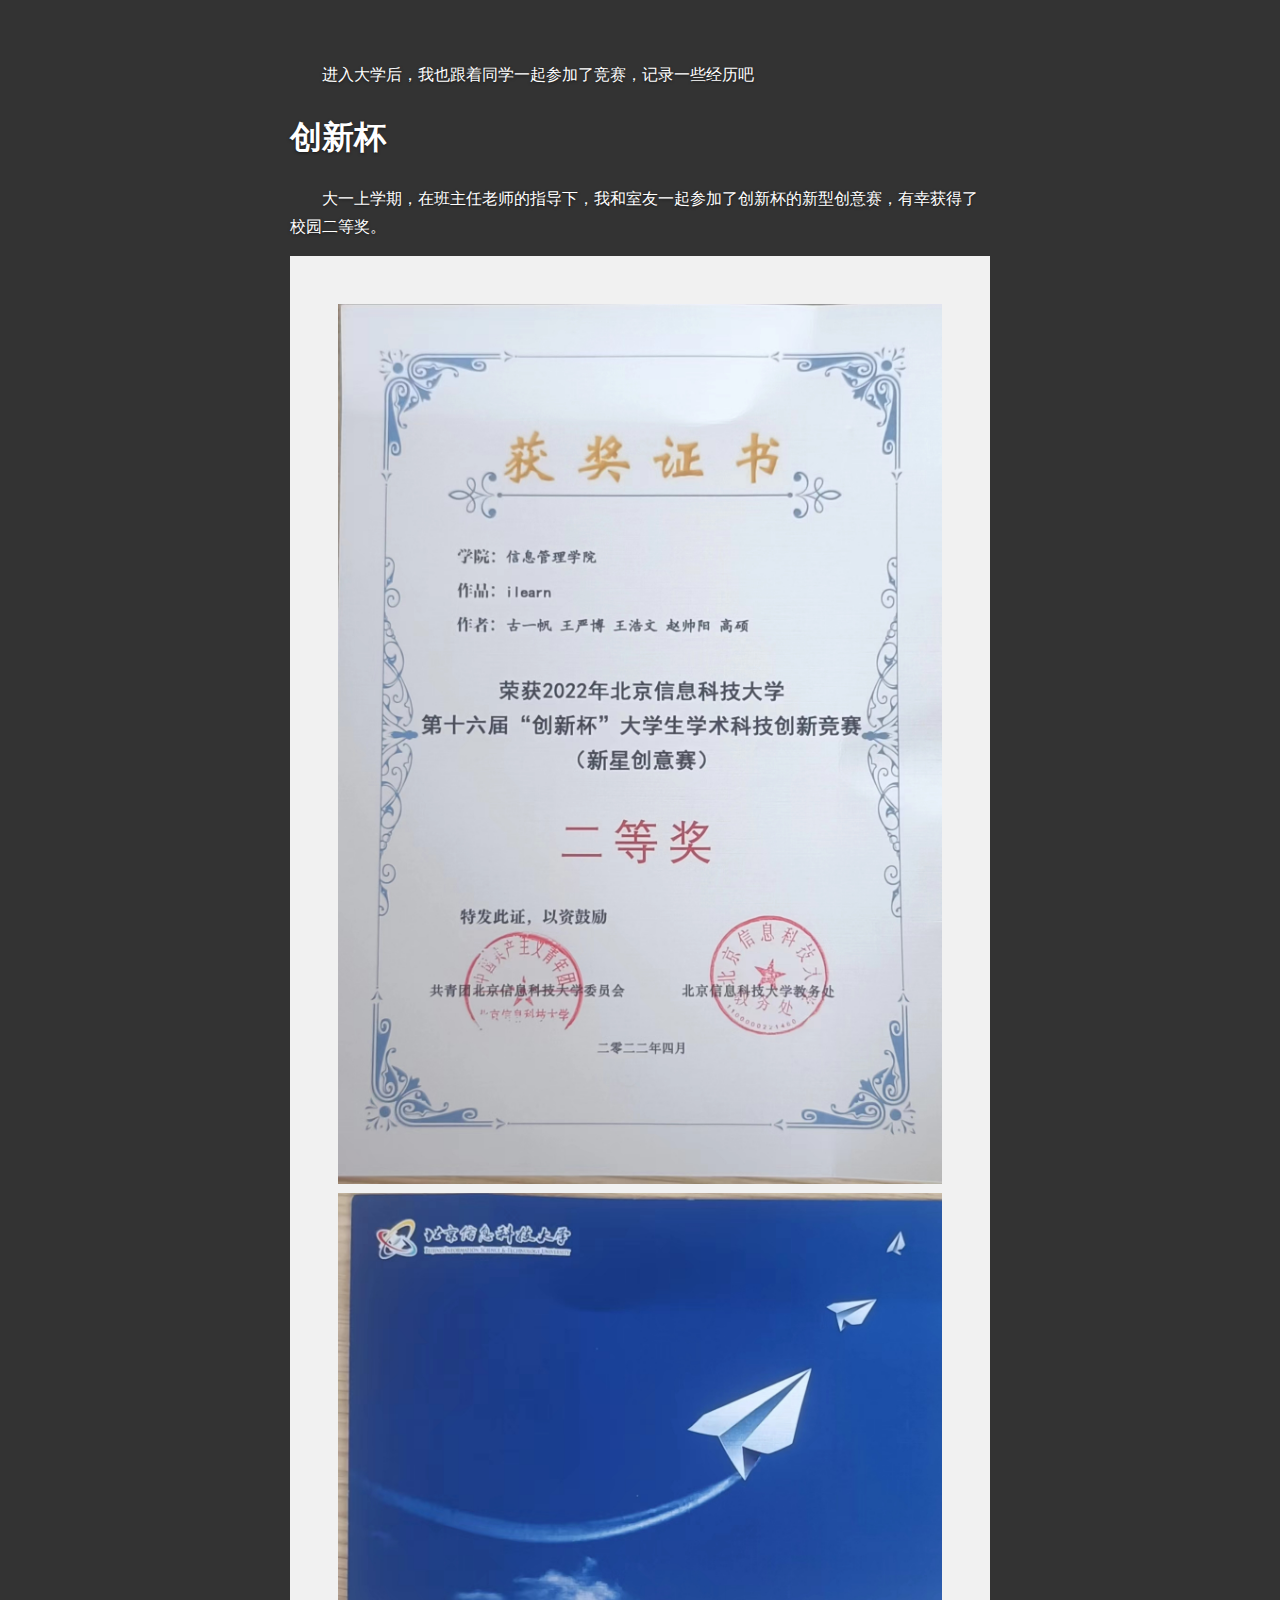
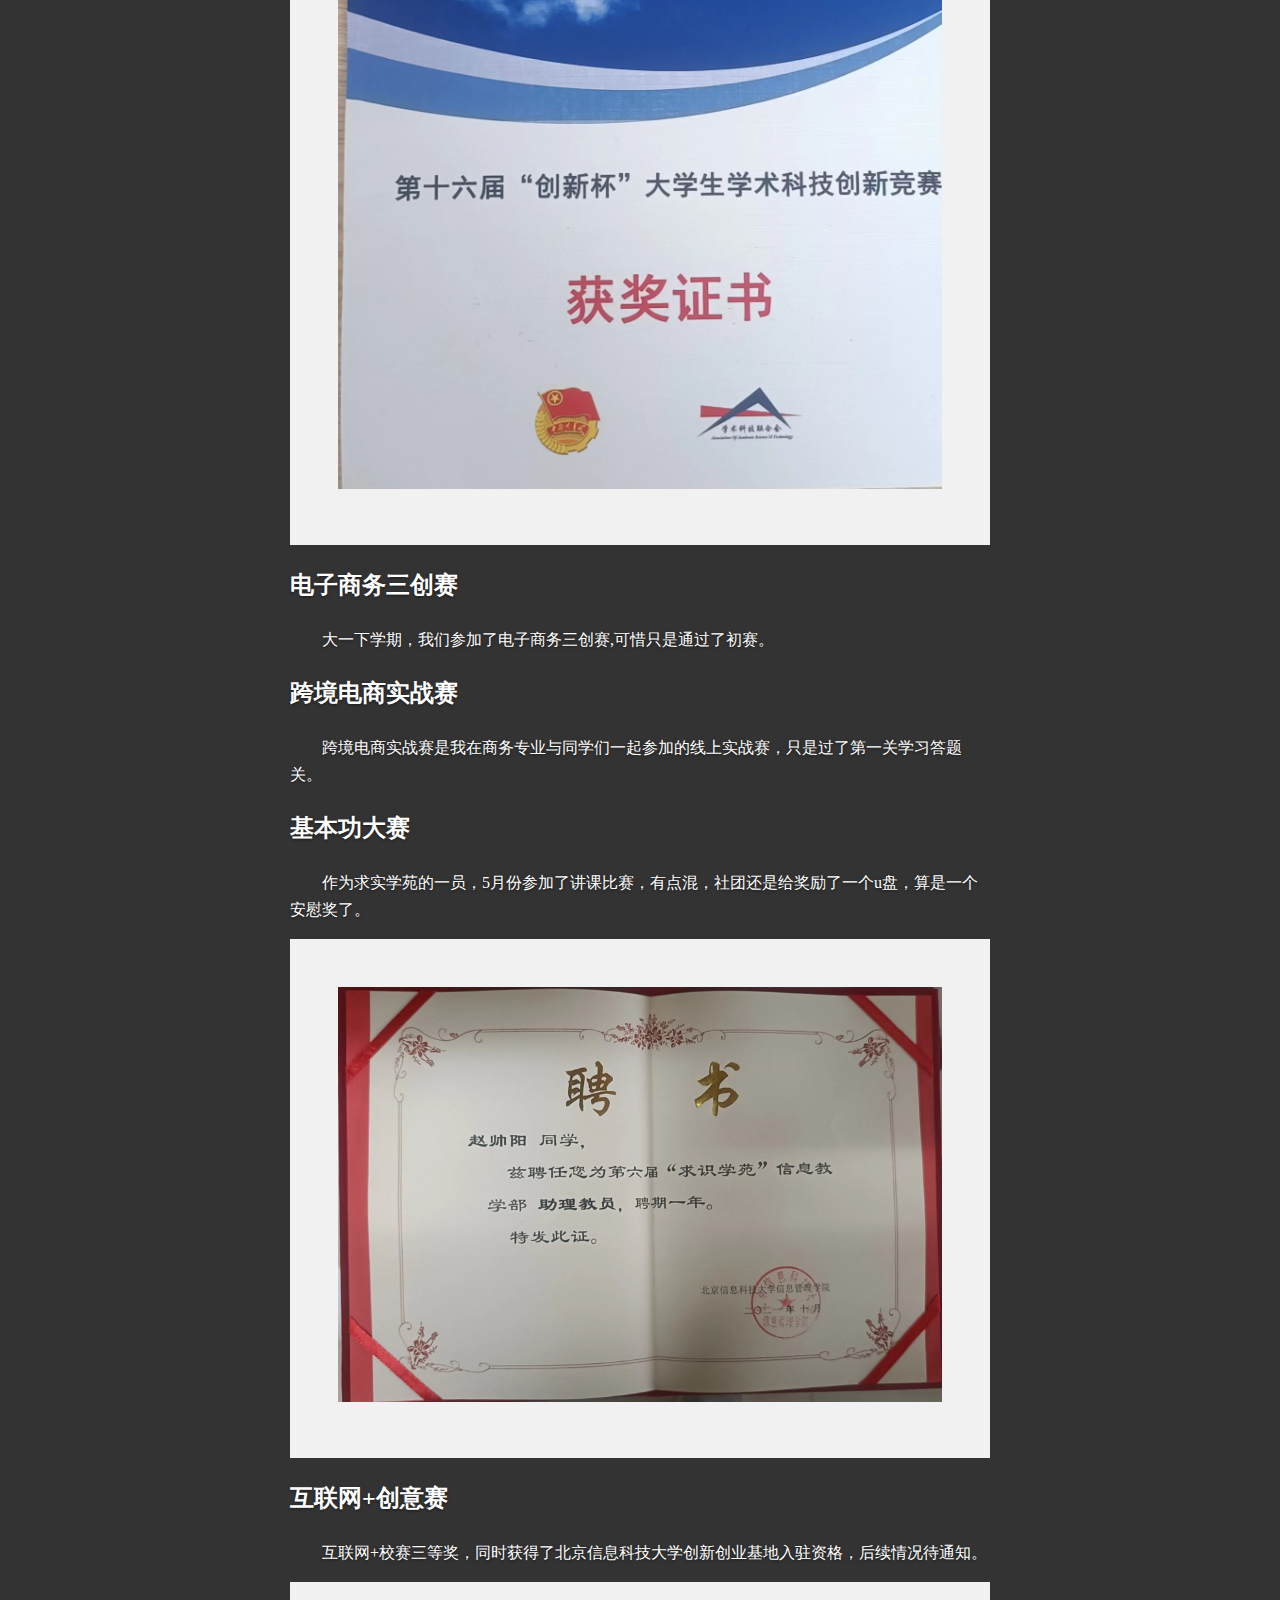
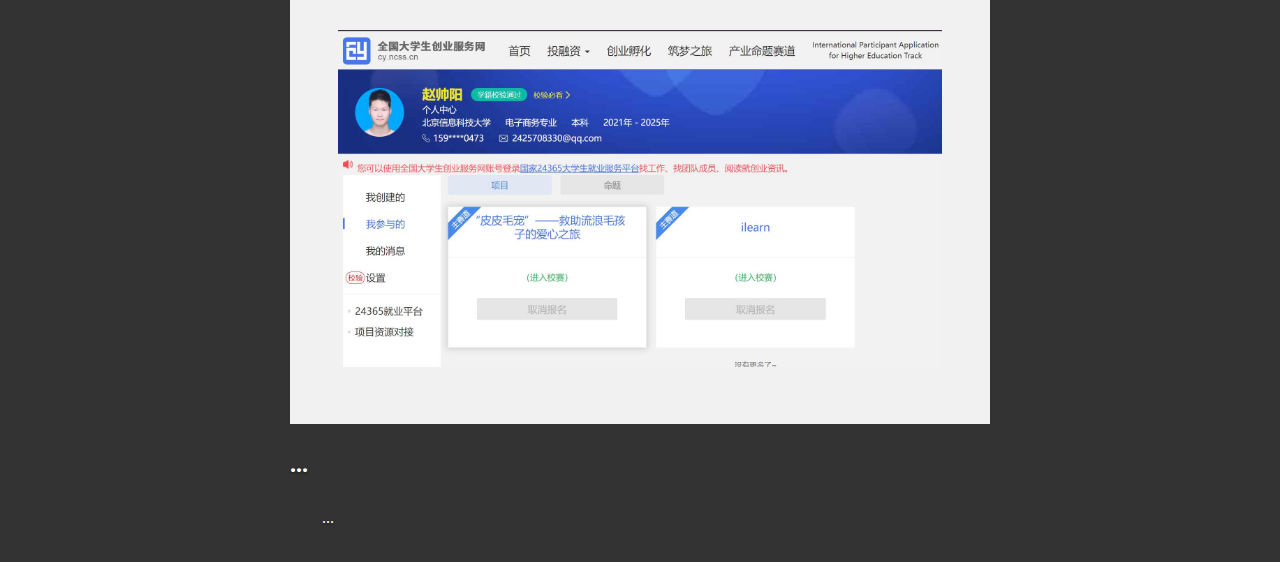
<file: activity.html>
<!--
 * @Author: rookiezsy 2425708330@qq.com
 * @Date: 2022-09-29 15:24:38
 * @LastEditors: rookiezsy 2425708330@qq.com
 * @LastEditTime: 2022-10-01 19:08:29
 * @FilePath: \个人网页\activity.html
 * @Description: 这是默认设置,请设置`customMade`, 打开koroFileHeader查看配置 进行设置: https://github.com/OBKoro1/koro1FileHeader/wiki/%E9%85%8D%E7%BD%AE
-->
<!DOCTYPE html>
<html lang="en">

<head>
    <meta charset="UTF-8">
    <meta http-equiv="X-UA-Compatible" content="IE=edge">
    <meta name="viewport" content="width=device-width, initial-scale=1.0">
    <link rel="stylesheet" href="css/hei.css">
    <title>混子的竞赛</title>
</head>

<body>
    <div style="
    max-width:700px;
    margin: 30px auto;
    padding: 15px;
    line-height: 1.7;
    ">
        <p style="text-indent: 2em;">进入大学后，我也跟着同学一起参加了竞赛，记录一些经历吧</p>

        <h1>创新杯</h1>
        <p style="text-indent: 2em;">
            大一上学期，在班主任老师的指导下，我和室友一起参加了创新杯的新型创意赛，有幸获得了校园二等奖。
        </p>

        <div style="
     background-color:#f1f1f1;
     text-align:center;
     padding: 48px;
     ">


            <img style="width: 100%;
    ;" src="img/bisai2.jpg" alt="赵帅阳">
            <img style="width:100%;
    " src="img/bisai.jpg" alt="赵帅阳">
        </div>
        </p>
        <h2>电子商务三创赛</h2>
        <p style="text-indent: 2em;">
            大一下学期，我们参加了电子商务三创赛,可惜只是通过了初赛。
        </p>
        <h2>跨境电商实战赛</h2>
        <p style="text-indent: 2em;">
            跨境电商实战赛是我在商务专业与同学们一起参加的线上实战赛，只是过了第一关学习答题关。
        </p>

        <h2>基本功大赛</h2>
        <p style="text-indent: 2em;">
            作为求实学苑的一员，5月份参加了讲课比赛，有点混，社团还是给奖励了一个u盘，算是一个安慰奖了。
        </p>
        <div style="
        background-color:#f1f1f1;
        text-align:center;
        padding: 48px;
        ">
   
   
               <img style="width: 100%;
       ;" src="img/pinshu.jpg" alt="赵帅阳">
              
           </div>
        <h2>互联网+创意赛</h2>
        <p style="text-indent: 2em;">
            互联网+校赛三等奖，同时获得了北京信息科技大学创新创业基地入驻资格，后续情况待通知。
        </p>
        <div style="
        background-color:#f1f1f1;
        text-align:center;
        padding: 48px;
        ">
   
   
               <img style="width: 100%;
       ;" src="img/cszm.jpg" alt="赵帅阳">
              
           </div>
        <h2>...</h2>
        <p style="text-indent: 2em;">
           ...
        </p>



        </p>

    </div>


    </div>
    <div>
        <h1></h1>
    </div>
</body>

</html>
</file>
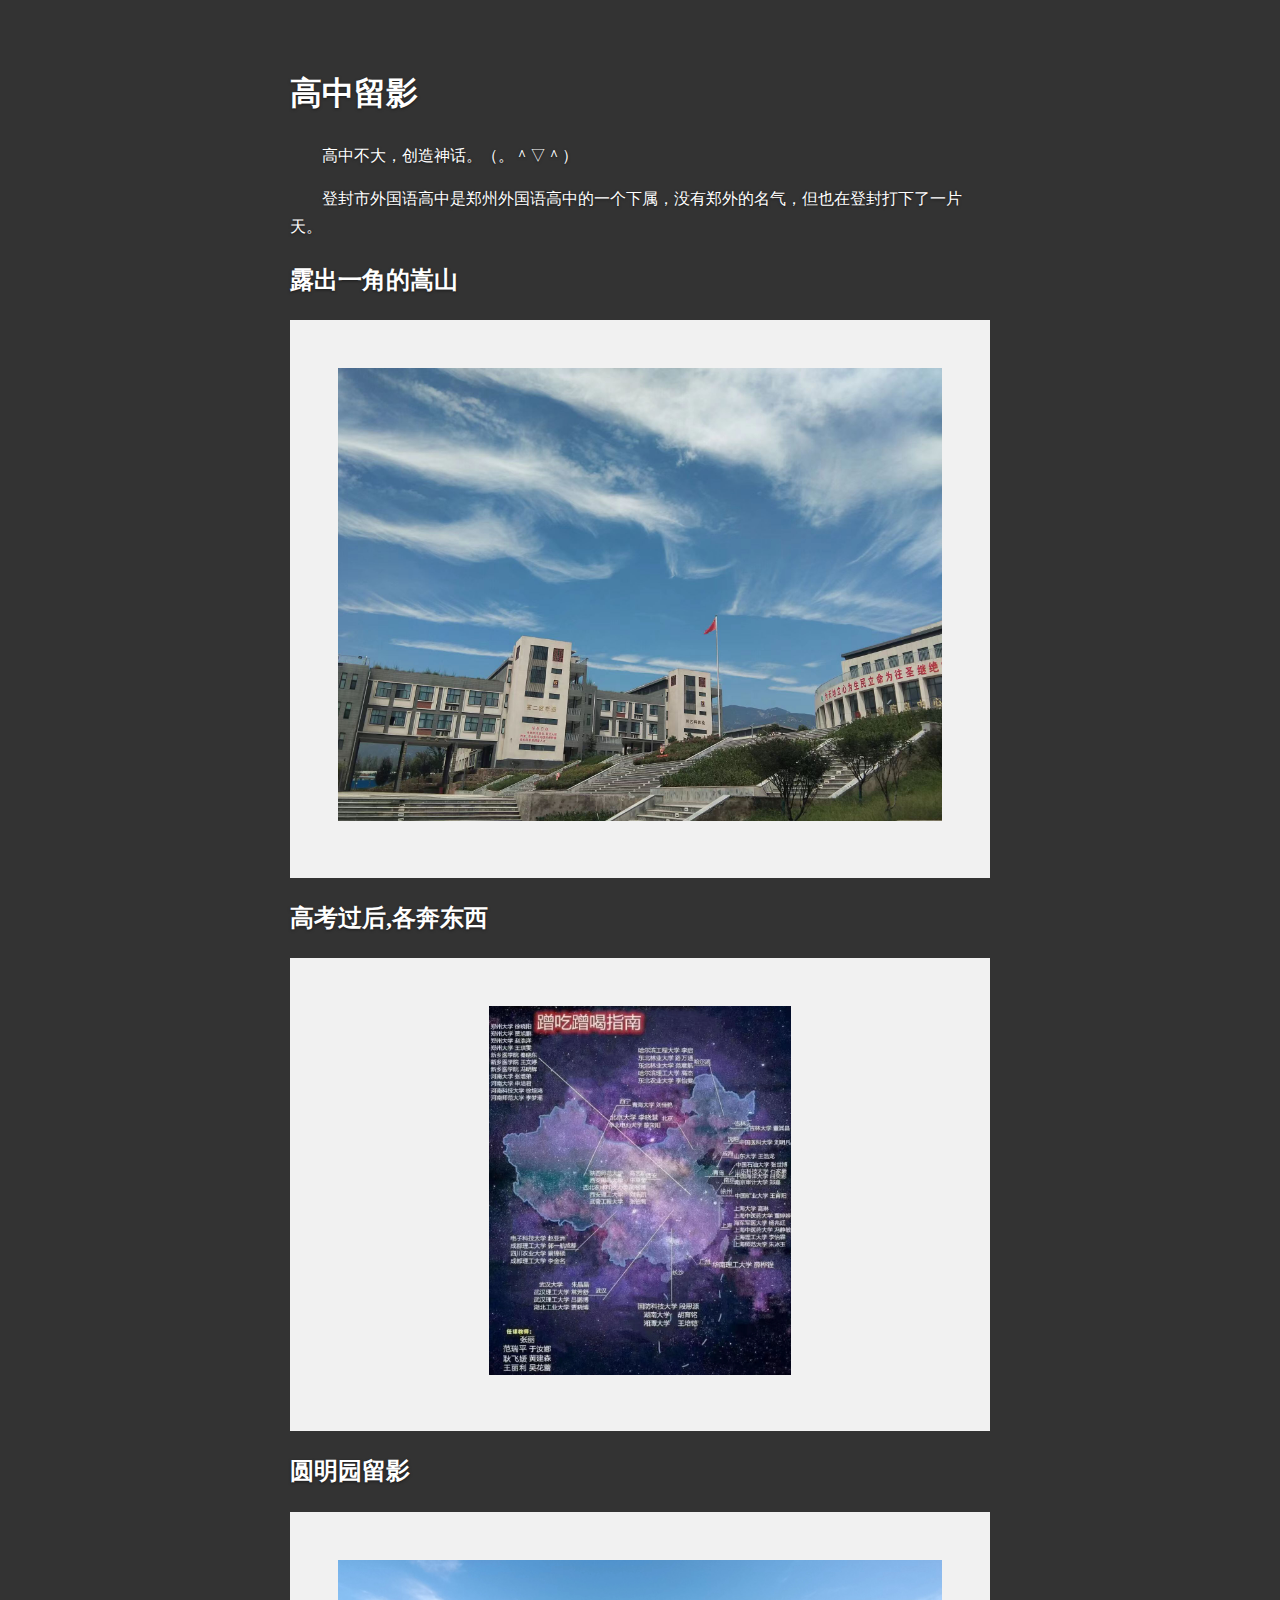
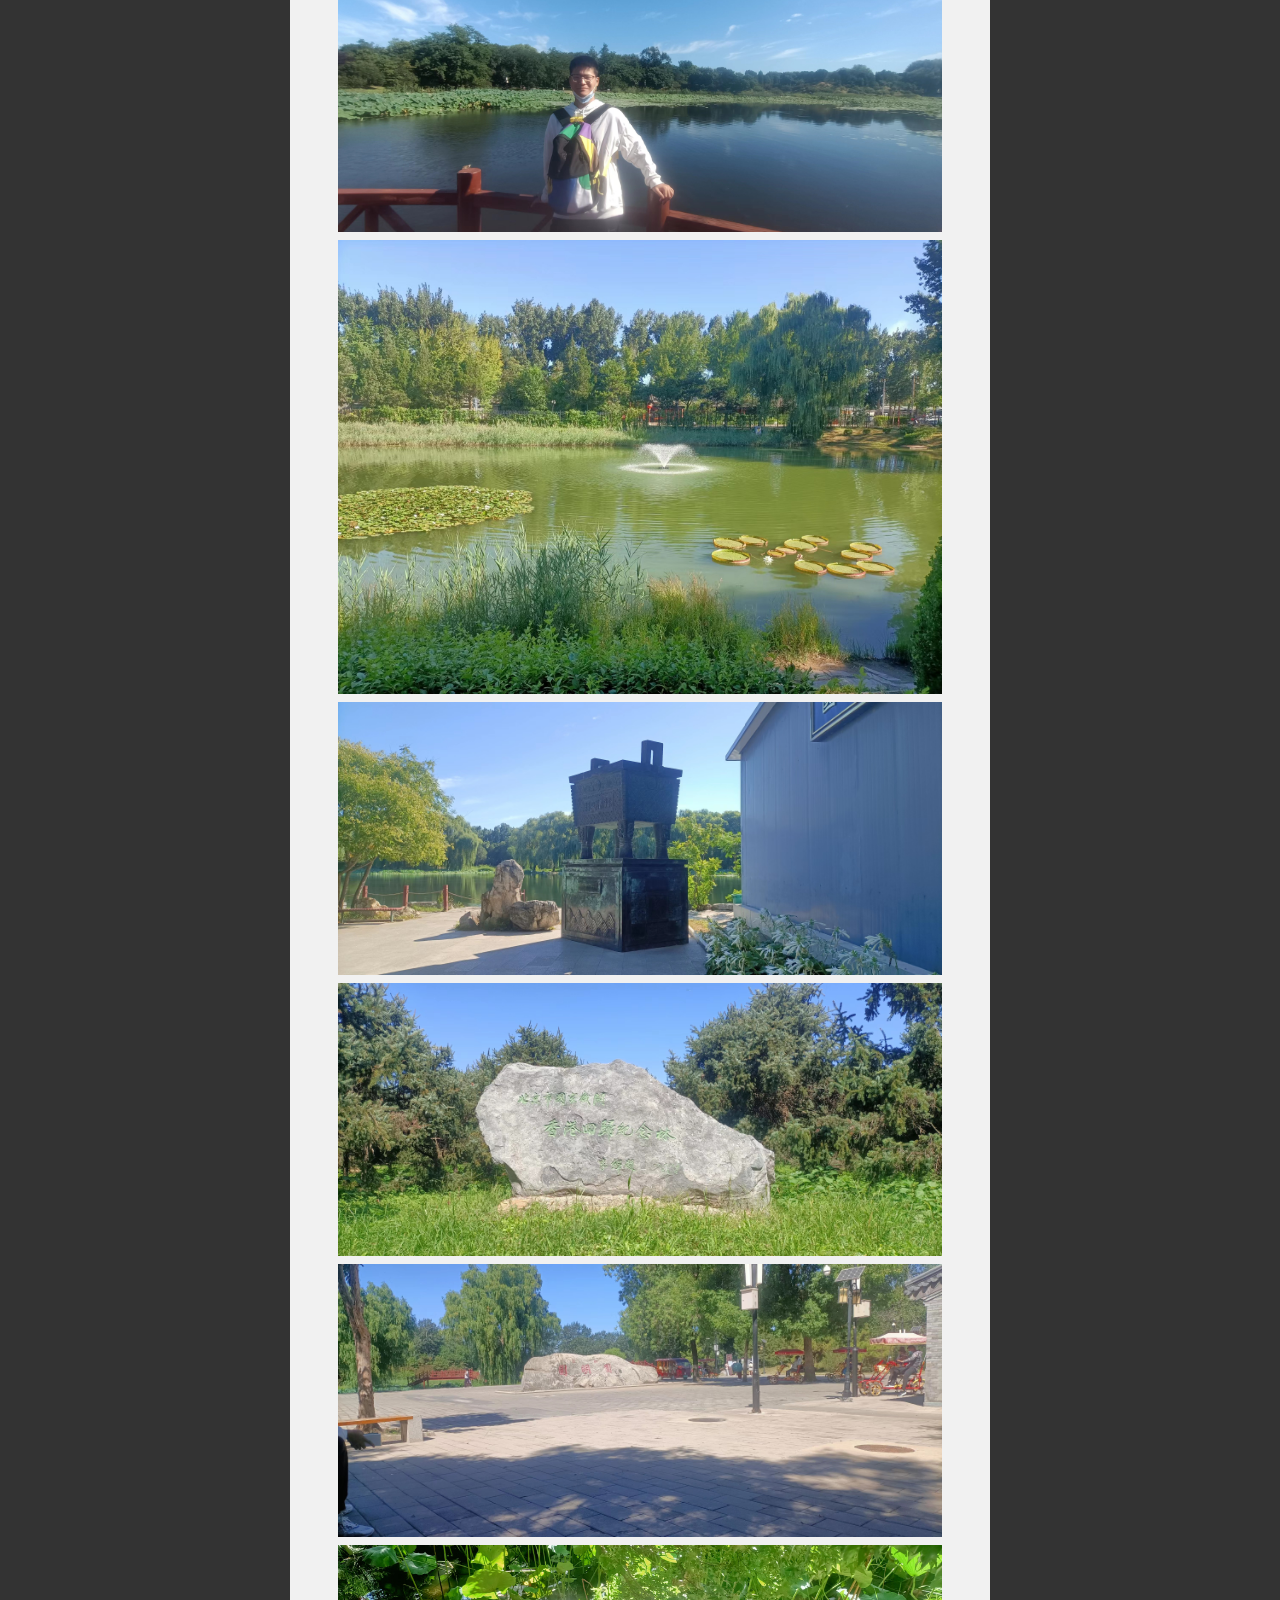
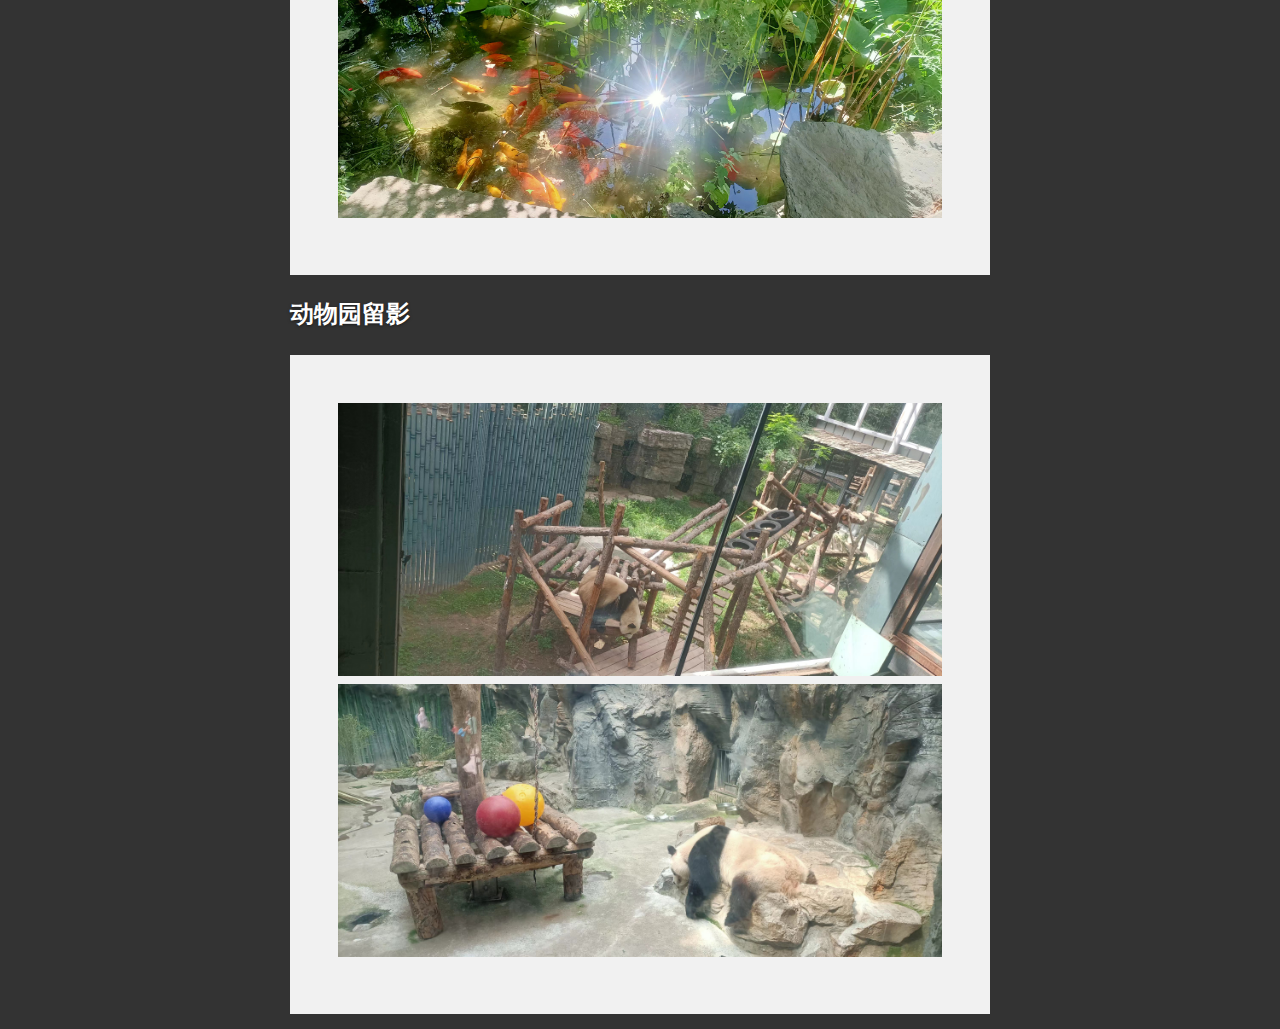
<file: memory.html>
<!--
 * @Author: rookiezsy 2425708330@qq.com
 * @Date: 2022-09-29 17:26:55
 * @LastEditors: rookiezsy 2425708330@qq.com
 * @LastEditTime: 2022-10-01 19:15:32
 * @FilePath: \个人网页\memory.html
 * @Description: 这是默认设置,请设置`customMade`, 打开koroFileHeader查看配置 进行设置: https://github.com/OBKoro1/koro1FileHeader/wiki/%E9%85%8D%E7%BD%AE
-->
<!DOCTYPE html>
<html lang="en">

<head>
    <meta charset="UTF-8">
    <meta http-equiv="X-UA-Compatible" content="IE=edge">
    <meta name="viewport" content="width=device-width, initial-scale=1.0,maximum-scale=3,minimum-scale=1,suer-scalable=no">
    <title>琐碎往事</title>
    <link rel="stylesheet"  href="css/hei.css">
</head>

<body>

    <div style="
    max-width:700px;
    margin: 30px auto;
    padding: 15px;
    line-height: 1.7;
    ">
        <h1>高中留影</h1>
        <p style="text-indent: 2em;">高中不大，创造神话。（。＾▽＾）
        </p>
        <p style="text-indent: 2em;">登封市外国语高中是郑州外国语高中的一个下属，没有郑外的名气，但也在登封打下了一片天。
        </p>


        <h2>露出一角的嵩山</h2>
        <div style="
        background-color:#f1f1f1;
        text-align:center;
        padding: 48px;
        ">
            <img style="width: 100%;
        " src="img/gzxy.jpg" alt="赵帅阳">
        </div>
        <h2>高考过后,各奔东西</h2>
        <div style="
       background-color:#f1f1f1;
       text-align:center;
       padding: 48px;
       ">
            <img style="width: 50%;
       " src="img/ccchq.jpg" alt="赵帅阳">
        </div>
        <h2>圆明园留影</h2>
        <div style="
        background-color:#f1f1f1;
        text-align:center;
        padding: 48px;
        ">

            <img style="width: 100%;
        " src="img/ymy1.jpg" alt="赵帅阳">
            <img style="width: 100%;
         " src="img/ymy2.jpg" alt="赵帅阳">
         <img style="width:100%;
        " src="img/ymy3.jpg" alt="赵帅阳">
         <img style="width: 100%;
         " src="img/ymy4.jpg" alt="赵帅阳">
         <img style="width: 100%;
         " src="img/ymy5.jpg" alt="赵帅阳">
         <img style="width: 100%;
        " src="img/ymy6.jpg" alt="赵帅阳">
         </div>
           <h2>动物园留影</h2>
           <div style="
           background-color:#f1f1f1;
           text-align:center;
           padding: 48px;
           ">
               <img style="width: 100%;
          " src="img/xmg1.jpg" alt="赵帅阳">
           <img style="width: 100%;
         " src="img/xmg2.jpg" alt="赵帅阳">
        </div>
    </div>
</body>

</html>
</file>
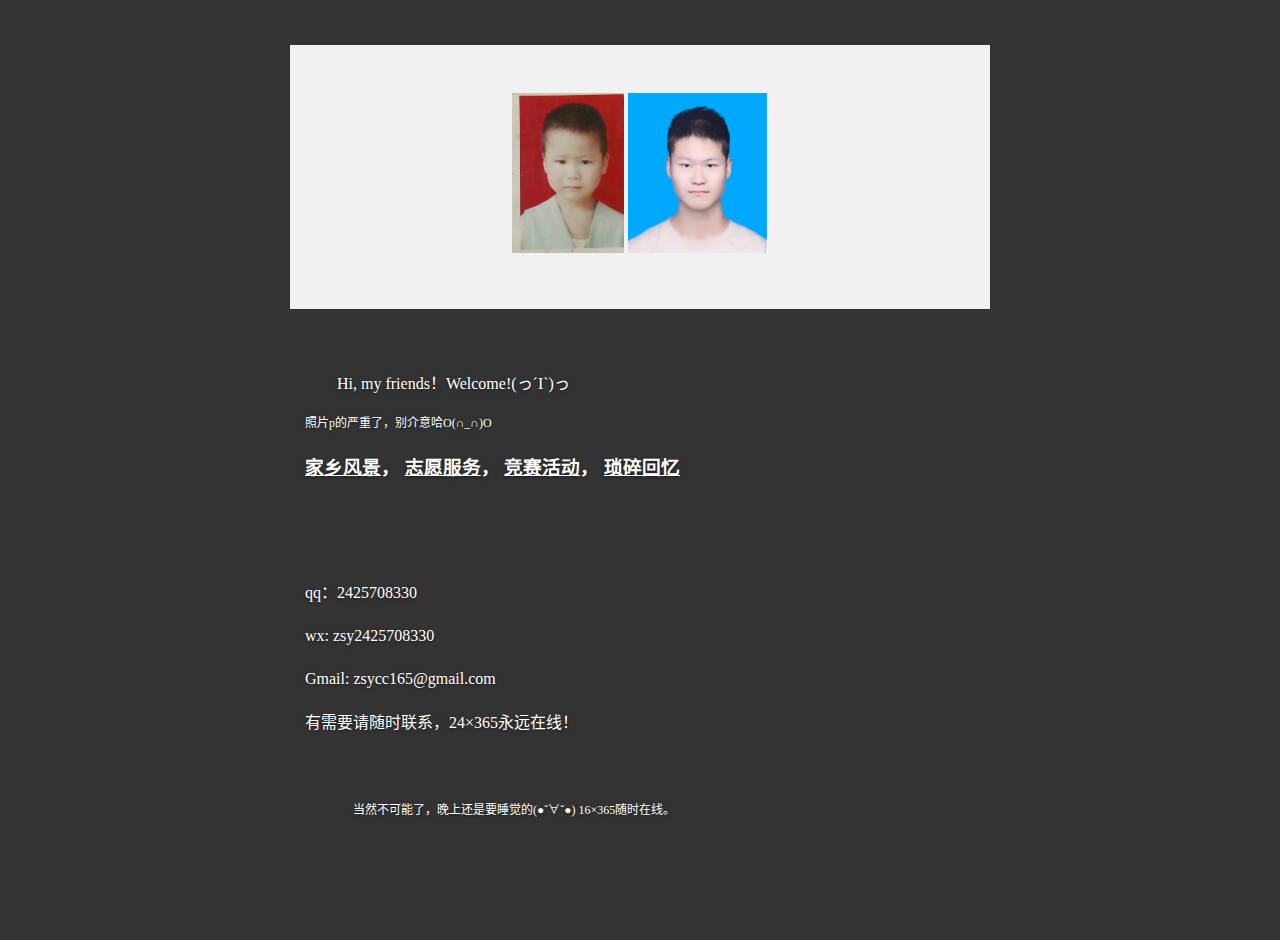
<file: new.html>
<!--
 * @Author: rookiezsy 2425708330@qq.com
 * @Date: 2022-09-23 15:04:50
 * @LastEditors: rookiezsy 2425708330@qq.com
 * @LastEditTime: 2022-10-01 16:43:53
 * @FilePath: \个人网页\我的第一个网页.html
 * @Description: 这是默认设置,请设置`customMade`, 打开koroFileHeader查看配置 进行设置: https://github.com/OBKoro1/koro1FileHeader/wiki/%E9%85%8D%E7%BD%AE
-->
<!DOCTYPE html>
<html lang="zh-CN">

<head>
    <meta charset="utf-8">
    <meta name="viewport" content="width=device-width, initial-scale=1" />
    <title>详情介绍</title>
    <link rel="stylesheet" href="css/hei.css">
    
    <style>
        body {
            margin: 0;
        }
    </style>
</head>

<body>
    <div style="
    max-width:700px;
    margin: 30px auto;
    padding: 15px;
    line-height: 1.7;
    ">
        <!-- <div style="
    background-color:#f1f1f1;
    text-align:center;
    padding: 48px;
    ">
        <img src="https://tse3-mm.cn.bing.net/th/id/OIP-C.GMldWf1oduxzLtrDZqandgAAAA?pid=ImgDet&rs=1" alt="赵帅阳">
    </div> -->
        <div style="
    background-color:#f1f1f1;
    text-align:center;
    padding: 48px;
    ">
            <img style="width: 160rpx;
        height: 160px ;" src="img/children.jpg" alt="赵帅阳">
            <img style="width: 160rpx;
         height: 160px;" src="img/zsy.png" alt="赵帅阳">

        </div>
        <div style="
    max-width:700px;
    margin: 30px auto;
    padding: 15px;
    line-height: 1.7;
    ">
            <p style="text-indent: 2em;"> Hi, my friends！Welcome!(っ´Ι`)っ</p>
            <p style="font-size: 12px;">照片p的严重了，别介意哈O(∩_∩)O</p>
            <h3>
                <a href="hometown.html">家乡风景</a>，
                <a href="voluntery.html">志愿服务</a>，
                <a href="activity.html">竞赛活动</a>，
                <a href="memory.html">琐碎回忆</a>

            </h3>
        </div>
<!--         <div style="
    max-width:700px;
    margin: 30px auto;
    padding: 15px;
    line-height: 1.7;
    ">
            <p style="text-indent: 2em;">
                估计你已经看过了以上内容，初来乍到，我只能这样先介绍一下自己了。高中过后，同学们各奔东西，遍布全国各地。
                我作为调剂进学校的学生，知道自己和大家的差距，知道不得不努力来报答学校给的机会😔先呈上我的成绩单吧：
            </p>
            <div style="
      background-color:#f1f1f1;
      text-align:center;
      padding: 48px;
      ">
                <img style="width: 100%;
        " src="img/cj.jpg" alt="赵帅阳">

            </div>
            <p style="text-indent: 2em;">
                大一一年的努力，我的各科成绩都没有挂科，也给了我转专业的机会。但是自己的短板是很突出的，四级都不一定能过，中国人为什么要学英语啊，鄙人见识短了/_ \
            </p>
            <p style="text-indent: 2em;">
                进入了新专业，没学过离散数学和大学物理的我雪上加霜，几乎听不懂😥没办法，只能上b站大学了(｡･∀･)ﾉﾞ</p>
            <p style="text-indent: 2em;">
                我也相信，比我优秀同学们肯定大有人在，希望未来在专业课上可以有更多交流。（当然啦，肯定是我不会的巨多，但我也愿意把我会的分享一下啊.(⊙﹏⊙)）</p>
            <p style="text-indent: 2em;">
                比如参加比赛的经验啦，ppt制作和word汇报啦，我们都可以互相交流，反正我都是现学现卖的，就拿这个个人网页来说，大佬若瞧不上，希望在心里知道我就这么菜得了，求别说出来(→_→)（其实我也感觉自己不太行的，看破不说破，还是好朋友啊(￣︶￣*\))
            </p>
            <p style="text-indent: 2em;">
                有一件事吧，也是我以网页介绍我给大家的动力之一吧，积极分子竞选就要到了，我真的很想竞选，但去年我们班个个都是老卷王了，根本没我的一席之地啊~~>_
                <~~转过来后，投票制对于一个人也不认识的我显然不太友好╰（‵□′）╯。所以我就自己来介绍自己给大家，毛遂自荐了属于是，希望能争取到大家的投票🙇‍ </p>
                    <p style="text-indent: 2em;">
                        优秀的话我知道总有人比我优秀的，但机会还是要争取的吧。我很希望而且迫切希望得到你的支持啊◑﹏◐如果你认可我的付出和努力（现在虽然也在努力，但没啥成绩😅，就先参考过去的努力吧ฅʕ•̫͡•ʔฅ
                        )，就请在积极分子竞选之日投我一票，如果感觉我just so
                        so（我也知道自己和别人相比确实差的多了）也请你相信我，投我一票，滴水之恩，定当涌泉相报（前提是我得有存货，不然只能拿命赌了）。我会努力的，在学习、志愿、奉献、服务上更进一步。

                    </p>
                    <p style="text-indent: 2em;">
                        如果你想做竞赛相关的东西，需要我我也可以出一份力（毕竟也参加不少了，绵薄之力还是能出的）。如果你学习上需要帮助，我怕是没这个资格，毕竟现在我也很苦恼，真难啊，这课！总之，作为同学和朋友，我们什么都可以交流的（当然是在一定标准之内，违法的事可别聊）。
                    </p>
                    <p style="text-indent: 2em;">
                        这个网页是有点急于求成了，连夜赶做的没啥质量😔若你嫌弃，可以删除，不要传播，个人信息请各位帅哥美女帮忙保护一下X﹏X如果你感兴趣，未来网页可能会持续做下去（毕竟我也有把我的生活的点点滴滴记录进来的想法），会更新的更好吧算是，没准你那天一来再看就大变样了是吧！就当留个惊喜，但也不要传播。真的全是我的个人隐私好吗？(￣
                        ‘i ￣;)

                    </p>
                    <p style="text-indent: 2em;">
                        最后吧，真的很需要你的支持啦，重要的事情说三遍：

                    </p>
                    <p style="text-indent: 2em;">
                        请求大佬投我一票！


                    </p>
                    <p style="text-indent: 2em;">
                        请求大佬投我一票！！


                    </p>
                    <p style="text-indent: 2em;">
                        请求大佬投我一票！！！


                    </p>
                    <p style="text-indent: 2em;">
                       对于马上到来优入党🙂, 我不敢说自己多么多么厉害（毕竟我也是从大一才有了自己的手机与电脑，才尝试了不一样的知识，新手一个，能有多厉害呢/(ㄒoㄒ)/~~），但和优秀还是沾点边的吧，我也很认真的学习功课，积极参加志愿者活动，努力学习哪些我感兴趣的课外知识，尝试并乐观对待每次竞赛的结果，(⊙﹏⊙)，还请各位能欣赏我的才华，接纳我的缺陷，这次分享也就到此结束了。谢谢你耐心看到了这里🙇‍下面有我联系方式，以后学习或其他杂七杂八的事请有需要随时找我。谢谢各位帅哥美女了，跪谢各位大佬。(✿◕‿◕✿)


                    </p>
                    <p style="text-indent: 2em;">
                       首页是在最近课外学习期间跟练所做，恰好想要向大家介绍自己才借此机会分享，其余页面赶了一周，初次尝试，比较简陋了,大家当个笑话就行哈w(ﾟДﾟ)w</p>
             <p style="text-indent: 2em;">
                       学习是苦乐交织的，尤其是这种课外知识，码字不易，能否多支持一波呢(￣▽￣)d
 
 
    aa                 </p>
 


        </div> -->


        <div style="
    max-width:700px;
    margin: 30px auto;
    padding: 15px;
    line-height: 1.7;
    ">
            <p>qq：2425708330</p>
            <p>wx: zsy2425708330</p>
            <p>Gmail: zsycc165@gmail.com</p>
            <p>有需要请随时联系，24×365永远在线！</p>
            <p style=" background: color #f1f1f1;;
      
        padding: 48px;
        font-size: 12px;">当然不可能了，晚上还是要睡觉的(●ˇ∀ˇ●) 16×365随时在线。</p>




        </div>

        <!-- <div style="
    background: color #f1f1f1;;
    text-align:center;
    padding: 48px;
    font-size: 12px;
    ">
        <p>版权所有:cczsy</p>
        <a href="https://www.baidu.com/">我的小度<a>
            <a href="https://www.bilibili.com/">来b站上大学<a>
    </div> -->
    </div>

</body>

</html>
</file>
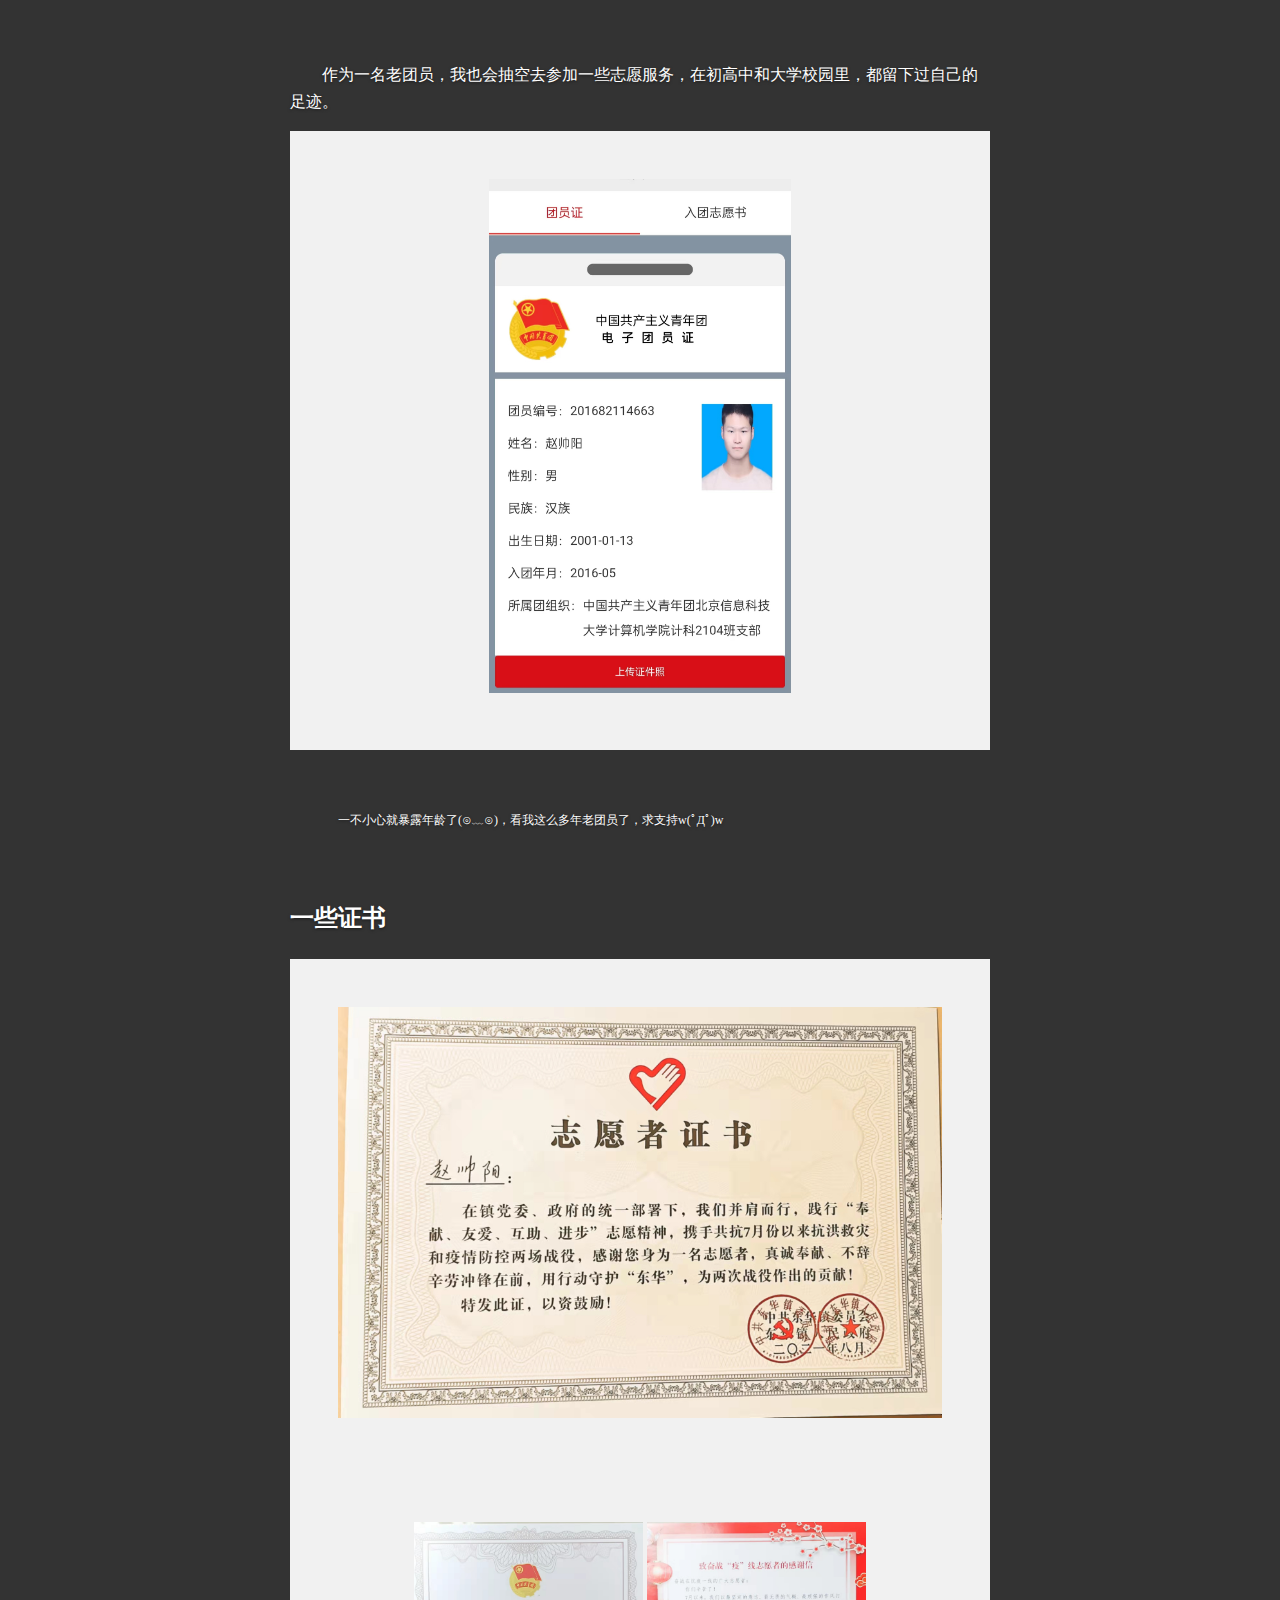
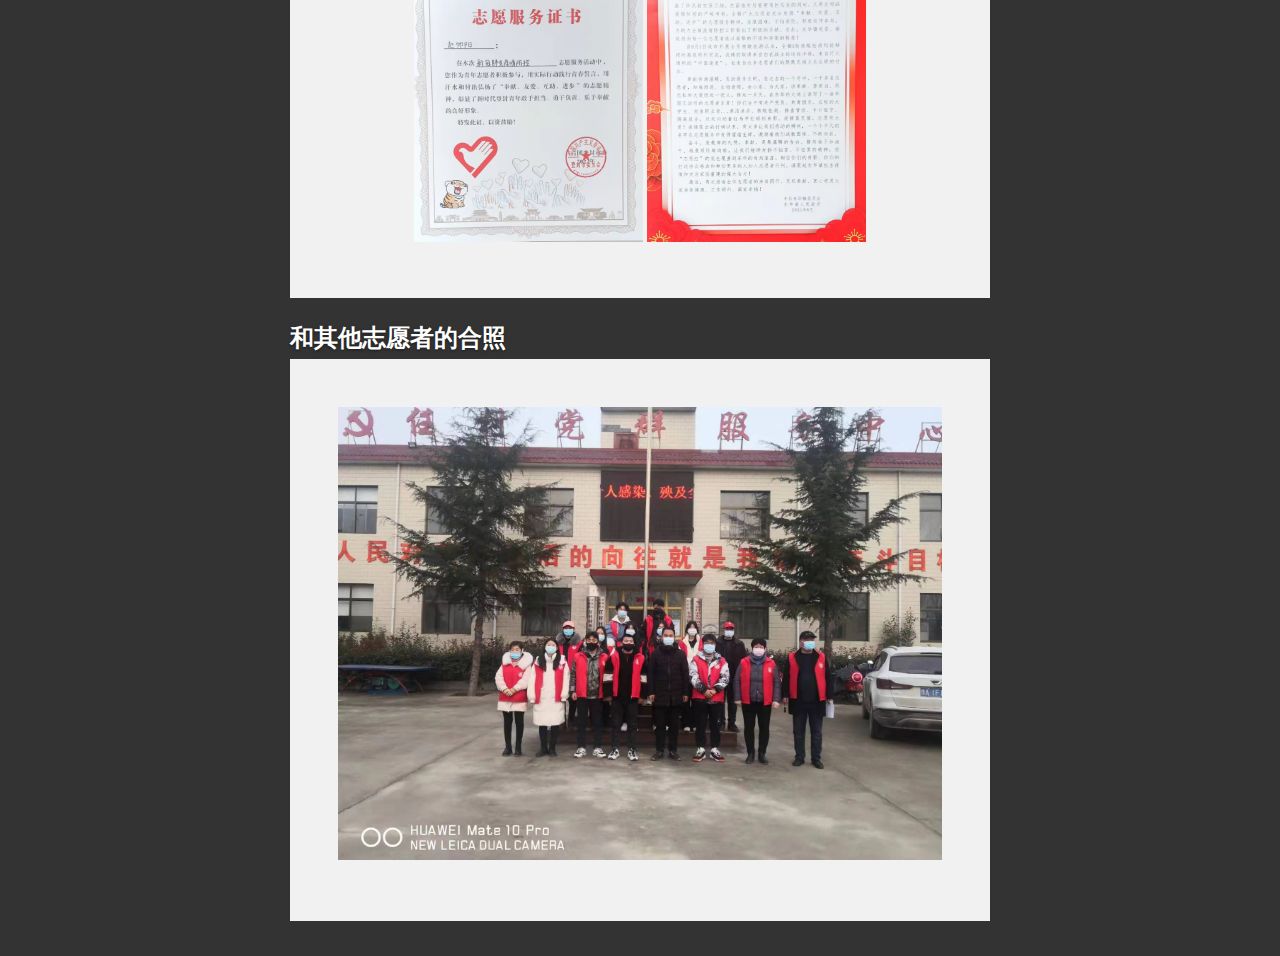
<file: voluntery.html>
<!--
 * @Author: rookiezsy 2425708330@qq.com
 * @Date: 2022-09-29 15:24:29
 * @LastEditors: rookiezsy 2425708330@qq.com
 * @LastEditTime: 2022-10-02 08:39:59
 * @FilePath: \个人网页\voluntery.html
 * @Description: 这是默认设置,请设置`customMade`, 打开koroFileHeader查看配置 进行设置: https://github.com/OBKoro1/koro1FileHeader/wiki/%E9%85%8D%E7%BD%AE
-->
<!DOCTYPE html>
<html lang="en">

<head>
       <meta charset="UTF-8">
       <meta http-equiv="X-UA-Compatible" content="IE=edge">
       <meta name="viewport" content="width=device-width, initial-scale=1.0">
       <title>志愿服务</title>
       <link rel="stylesheet" href="css/hei.css">
</head>

<body>
       <div style="
    max-width:700px;
    margin: 30px auto;
    padding: 15px;
    line-height: 1.7;
    ">
              <p style="text-indent: 2em;">作为一名老团员，我也会抽空去参加一些志愿服务，在初高中和大学校园里，都留下过自己的足迹。</p>
              <div style="
              background-color:#f1f1f1;
              text-align:center;
              padding: 48px;
              ">


                     <img style="width: 50%;
             " src="img/tyz.jpg" alt="赵帅阳">
              </div>
  <p style=" background: color #f1f1f1;;
      
        padding: 48px;
        font-size: 12px;">一不小心就暴露年龄了(⊙﹏⊙)，看我这么多年老团员了，求支持w(ﾟДﾟ)w</p>

              <h2>一些证书</h2>
              <div style="
     background-color:#f1f1f1;
     text-align:center;
     padding: 48px;
     ">


                     <img style="width: 100%;
     " src="img/zyzzs1.jpg" alt="赵帅阳">
              </div>
              <div style="
       background-color:#f1f1f1;
       text-align:center;
       padding: 48px;
       ">
                     <img style="width: 320rpx;
     height: 320px;" src="img/zyzzs2.jpg" alt="赵帅阳">
                     <img style="width: 320rpx;
      height: 320px;" src="img/zyzzs3.jpg" alt="赵帅阳">
              </div>
              <h2>和其他志愿者的合照</h2好>
                     <div style="
background-color:#f1f1f1;
text-align:center;
padding: 48px;
">


                            <img style="width: 100%;
" src="img/cw1.jpg" alt="赵帅阳">
                     </div>
       </div>
</body>

</html>
</file>
<file: css/hei.css>
/*
 * Globals
 */

/* Links */
a,
a:focus,
a:hover {
  color: #fff;
}

/* Custom default button */
.btn-default,
.btn-default:hover,
.btn-default:focus {
  color: #333;
  text-shadow: none; /* Prevent inheritence from `body` */
  background-color: #fff;
  border: 1px solid #fff;
}


/*
 * Base structure
 */

html,
body {
  height: 100%;
  background-color: #333;
}
body {
  color: #fff;
  /* text-align: center; */
  text-shadow: 0 1px 3px rgba(0,0,0,.5);
}

/* Extra markup and styles for table-esque vertical and horizontal centering */
.site-wrapper {
  display: table;
  width: 100%;
  height: 100%; /* For at least Firefox */
  min-height: 100%;
  -webkit-box-shadow: inset 0 0 100px rgba(0,0,0,.5);
          box-shadow: inset 0 0 100px rgba(0,0,0,.5);
}
.site-wrapper-inner {
  display: table-cell;
  vertical-align: top;
}
.cover-container {
  margin-right: auto;
  margin-left: auto;
}

/* Padding for spacing */
.inner {
  padding: 30px;
}


/*
 * Header
 */
.masthead-brand {
  margin-top: 10px;
  margin-bottom: 10px;
}

.masthead-nav > li {
  display: inline-block;
}
.masthead-nav > li + li {
  margin-left: 20px;
}
.masthead-nav > li > a {
  padding-right: 0;
  padding-left: 0;
  font-size: 16px;
  font-weight: bold;
  color: #fff; /* IE8 proofing */
  color: rgba(255,255,255,.75);
  border-bottom: 2px solid transparent;
}
.masthead-nav > li > a:hover,
.masthead-nav > li > a:focus {
  background-color: transparent;
  border-bottom-color: #a9a9a9;
  border-bottom-color: rgba(255,255,255,.25);
}
.masthead-nav > .active > a,
.masthead-nav > .active > a:hover,
.masthead-nav > .active > a:focus {
  color: #fff;
  border-bottom-color: #fff;
}

@media (min-width: 768px) {
  .masthead-brand {
    float: left;
  }
  .masthead-nav {
    float: right;
  }
}


/*
 * Cover
 */

.cover {
  padding: 0 20px;
}
.cover .btn-lg {
  padding: 10px 20px;
  font-weight: bold;
}


/*
 * Footer
 */

.mastfoot {
  color: #999; /* IE8 proofing */
  color: rgba(255,255,255,.5);
}


/*
 * Affix and center
 */

@media (min-width: 768px) {
  /* Pull out the header and footer */
  .masthead {
    position: fixed;
    top: 0;
  }
  .mastfoot {
    position: fixed;
    bottom: 0;
  }
  /* Start the vertical centering */
  .site-wrapper-inner {
    vertical-align: middle;
  }
  /* Handle the widths */
  .masthead,
  .mastfoot,
  .cover-container {
    width: 100%; /* Must be percentage or pixels for horizontal alignment */
  }
}

@media (min-width: 992px) {
  .masthead,
  .mastfoot,
  .cover-container {
    width: 700px;
  }
}
</file>
